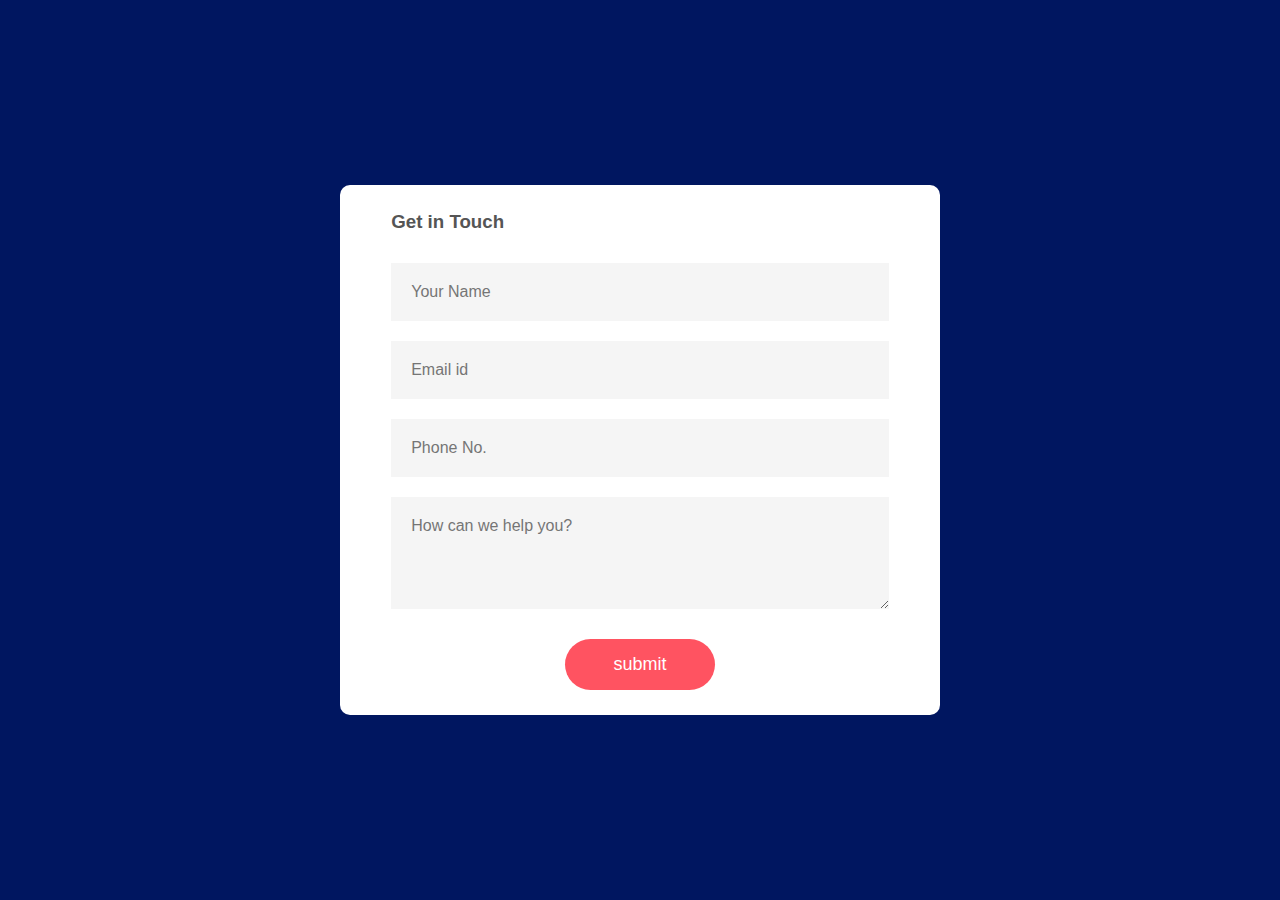
<file: Internsavy task 1/index.html>
<!DOCTYPE html>
<html>
<head>
        <meta name="viewpoint" content="width=device-width, initial-scale=1.0">
        <title>Contact form</title>
        <link rel="stylesheet" href="style.css">
 </head>
 <body>
     <div class="container">
        <form onsubmit="sendEmail(); reset(); return false;">
            <h3>Get in Touch</h3>
            <input type="text" id="name" placeholder="Your Name" required>
            <input type="email" id="email" placeholder="Email id" required>
            <input type="text" id="phone" placeholder="Phone No." required>
            <textarea id="message" rows="4" placeholder="How can we help you?"></textarea>
            <button type="submit">submit</button>
        </form>
     </div>
     <script src="https://smtpjs.com/v3/smtp.js"></script>
     <script>
        function sendEmail(){
            Email.send({
            Host : "smtp.gmail.com",
            Username : "khadkesanjana2702@gmail.com",
            Password : "Sanjana@2710",
            To : 'sanjanakhadke2002@gmail.com',
            From : document.getElementById("email").value,
            Subject : "New Contact Form Enquiry",
            Body : "Name:" + document.getElementById("name").value
                        + "<br> Email: "+document.getElementById("email").value
                        + "<br> Phone No: "+document.getElementById("phone").value
                        + "<br> Message: "+document.getElementById("message").value
            }).then(
            message => alert("Message sent successfully")
            );
        }
    </script>
</body>
</html>
</file>
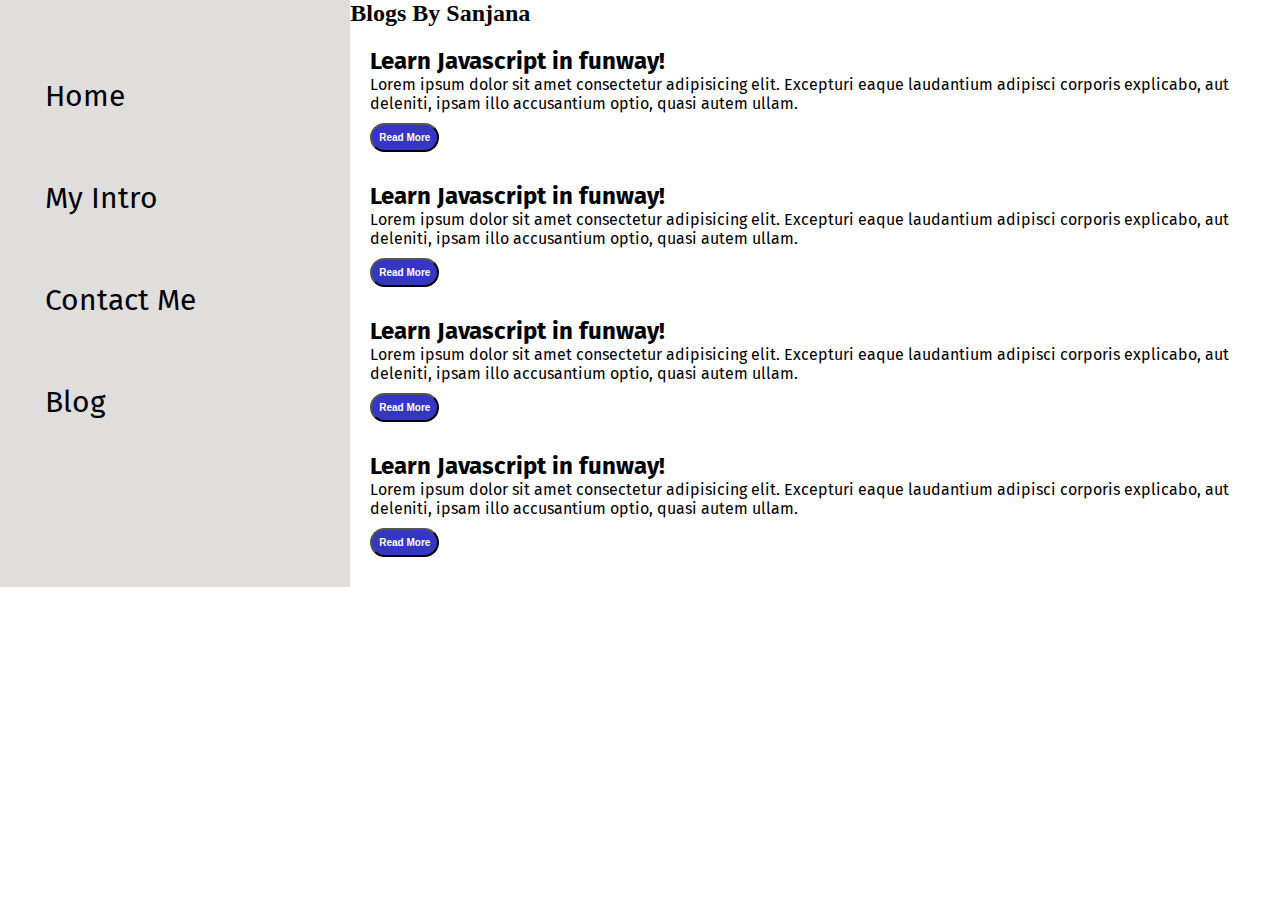
<file: blog.html>
<!DOCTYPE html>
<html lang="en">
<head>
    <meta charset="UTF-8">
    <meta http-equiv="X-UA-Compatible" content="IE=edge">
    <meta name="viewport" content="width=device-width, initial-scale=1.0">
    <title>Sanjana Khadke- Web developer, PRogrammer, Cyber Securty Enthusiast</title>
    <link rel="stylesheet" href="style.css">
</head>
<body>
    <div class="container">
    <div class="sidebar">
        
        <nav>
            <ul>
                <li><a href="/">Home</a></li>
                <li><a href="/intro.html">My Intro</a></li>
                <li><a href="/contact.html">Contact Me</a></li>
                <li><a href="/blog.html">Blog</a></li>
            </ul>
        </nav>
    </div>
    <div class="main">
        <div class="blogcontainer">
            <h2>Blogs By Sanjana</h2>
            <div class="blogitem">
                <h2>Learn Javascript in funway!</h2>
                <p>Lorem ipsum dolor sit amet consectetur adipisicing elit. Excepturi eaque laudantium adipisci corporis explicabo, aut deleniti, ipsam illo accusantium optio, quasi autem ullam.</p>
                <button class="btn btn-sm">Read More</button>
            </div>
            <div class="blogitem">
                <h2>Learn Javascript in funway!</h2>
                <p>Lorem ipsum dolor sit amet consectetur adipisicing elit. Excepturi eaque laudantium adipisci corporis explicabo, aut deleniti, ipsam illo accusantium optio, quasi autem ullam.</p>
                <button class="btn btn-sm">Read More</button>
            </div>
            <div class="blogitem">
                <h2>Learn Javascript in funway!</h2>
                <p>Lorem ipsum dolor sit amet consectetur adipisicing elit. Excepturi eaque laudantium adipisci corporis explicabo, aut deleniti, ipsam illo accusantium optio, quasi autem ullam.</p>
                <button class="btn btn-sm">Read More</button>
            </div>
            <div class="blogitem">
                <h2>Learn Javascript in funway!</h2>
                <p>Lorem ipsum dolor sit amet consectetur adipisicing elit. Excepturi eaque laudantium adipisci corporis explicabo, aut deleniti, ipsam illo accusantium optio, quasi autem ullam.</p>
                <button class="btn btn-sm">Read More</button>
            </div>
        </div>
           
        </div>
    </div>
    </div>
</body>
</html>
</file>
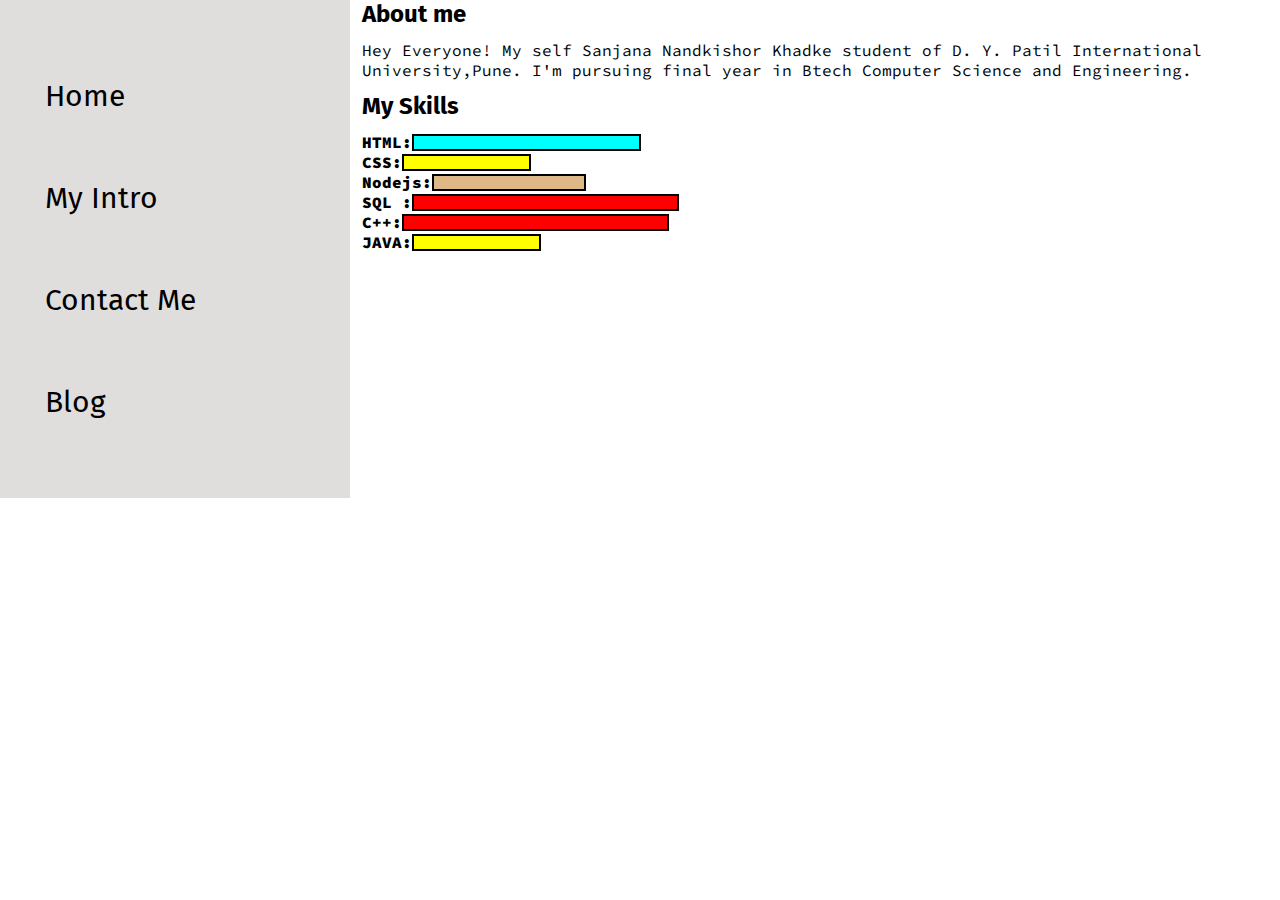
<file: intro.html>
<!DOCTYPE html>
<html lang="en">
<head>
    <meta charset="UTF-8">
    <meta http-equiv="X-UA-Compatible" content="IE=edge">
    <meta name="viewport" content="width=device-width, initial-scale=1.0">
    <title>Sanjana Khadke- Web developer, PRogrammer, Cyber Securty Enthusiast</title>
    <link rel="stylesheet" href="style.css">
</head>
<body>
    <div class="container">
    <div class="sidebar">
        
        <nav>
            <ul>
                <li><a href="/">Home</a></li>
                <li><a href="/intro.html">My Intro</a></li>
                <li><a href="/contact.html">Contact Me</a></li>
                <li><a href="/blog.html">Blog</a></li>
            </ul>
        </nav>
    </div>
    <div class="main">
        <div class="intro">
           <h2>About me</h2>
           <p>Hey Everyone! My self Sanjana Nandkishor Khadke student of D. Y. Patil International University,Pune. I'm pursuing final year in Btech Computer Science and Engineering.</p>
           <h2>My Skills</h2>
           <div class="skillcontainer">
               <div class="skillitem">HTML: <div class="skill hundred"></div></div>
               <div class="skillitem">CSS: <div class="skill fifty"></div></div>
               <div class="skillitem">Nodejs: <div class="skill seventyfive"></div></div>
               <div class="skillitem">SQL : <div class="skill"></div></div>
               <div class="skillitem">C++: <div class="skill"></div></div>
               <div class="skillitem">JAVA: <div class="skill fifty"></div></div>
        </div>
    </div>
    </div>
    </div>
</body>
</html>
</file>
<file: Internsavy task 1/style.css>
*{
    margin: 0;
    padding: 0;
    box-sizing: border-box;
    font-family: 'poppins', sans-serif;

}

.container{
    width: 100%;
    height: 100vh;
    background: #001660;
    display: flex;
    align-items: center;
    justify-content: center; 
}

form{
    background: #fff;
    display: flex;
    flex-direction: column;
    padding: 2vw 4vw;
    width: 90%;
    max-width: 600px;
    border-radius: 10px;
}
form h3{
    color: #555;
    font-weight: 800;
    margin-bottom: 20px;

}

form input, form textarea{
            border: 0;
            margin: 10px 0;
            padding: 20px;
            outline: none;
            background: #f5f5f5;
            font-size: 16px;
}
form button{
    padding: 15px;
    background: #ff5361;
    color: #fff;
    font-size: 18px;
    border: 0;
    outline: none;
    cursor: pointer;
    width: 150px;
    margin: 20px auto 0;
    border-radius: 30px;
}
</file>
<file: style.css>
@import url('https://fonts.googleapis.com/css2?family=Fira+Sans&display=swap');
@import url('https://fonts.googleapis.com/css2?family=Fira+Sans&family=Source+Code+Pro:wght@300&display=swap');
*{
    margin: 0;
    padding: 0;
}
.sidebar{
    background-color: rgb(224, 221, 221);
    width: 434px;
    height: auto;
    font-family: 'Fira Sans', sans-serif;
}

.sidebar nav{
    padding: 45px;
}
.sidebar nav li{
    list-style: none;
    font-size: 30px;
    padding: 33px 0;
}
.sidebar nav li a {
    text-decoration: none;
    color: black;
}

.main{
   /* background-color: yellow;*/
    width: 90vw;
}
.container{
    display: flex;

}
.infoContainer{
    /*background-color: rgb(255, 9, 136);*/
    height: 58vh;
    width: 80vw;
    margin: 144px auto;
    display: flex;
    justify-content: space-around;

}
.devInfo{
    display: flex;
    justify-content: center;
    flex-direction: column;
    font-family: 'Source Code Pro', monospace;
}
.hello{
    font-size: 65px;

}
.name{
    font-size: 50px;
    font-weight: bold;
    font-family: 'Fira Sans', sans-serif;
}
about{
    font-size: 30px;
}
.moreabout{
    font-size: 20px;
    margin-top: 23px;
    font-family: 'Fira Sans', sans-serif;
}
.buttons
{
    margin-top: 34px;
}
.btn{
    padding: 10px 14px;
    border-radius: 20px;
    color: white;
    background-color: #3636c4;
    font-weight: bold;
    font-size: 20px;
    margin: 0 9px;
    cursor: pointer;
}
.btn-sm{
    font-size: 10px;
    padding: 7px;
    margin: 10px 0;
}
.btn:hover{
    background-color: white;
    color: #3636c4;
}
.contactform h1{
    padding-top: 144px;
    padding: 0 34px;
    font-family: 'Fira Sans', sans-serif;

}
.contactform h1{
    font-family: 'Source Code Pro', monospace;
    text-align: center;
}
.contactform form div input{
    padding: 10px 0;
    display: flex;
    flex-direction: column;
}
.contactform form div{
   width: 26vw;
   border-radius: 5px;
   margin: 6px 0 0;
   padding: 3px;

}
#emailHelp{
    font-size: 8px;
    color: midnightblue;
    margin: 0 5px;

}
.form-check{
    flex-direction: row;

}
.form-check input{
    width: 2px;
    margin: 3px 0;
}
.blogitem{
    margin: 20px;
    font-family: 'Fira Sans', sans-serif;
}
.h1{
    font-family: 'Fira Sans', sans-serif;
    margin: 23px;
}
.p{
    font-family: 'Source Code Pro', monospace;
}
.intro h2{
    font-family: 'Fira Sans', sans-serif;
    margin: 0 12px;
}
.intro p{
    font-family: 'Source Code Pro', monospace;
    margin: 12px;
}
.skillcontainer{
    padding: 12px;

}
.skillitem{
    display: flex;
    align-items: center;
    font-family: 'Source Code Pro', monospace;
    font-weight: 900;
}
.skill{
    width: 263px;
    height: 13px;
    background-color: red;
    border: 2px solid black;

}
.hundred{
    width: 225px;
    background-color: aqua;
}
.fifty{
    width: 125px;
    background-color: yellow;
}
.seventyfive{
    width: 150px;
    background-color: burlywood;
}
</file>
